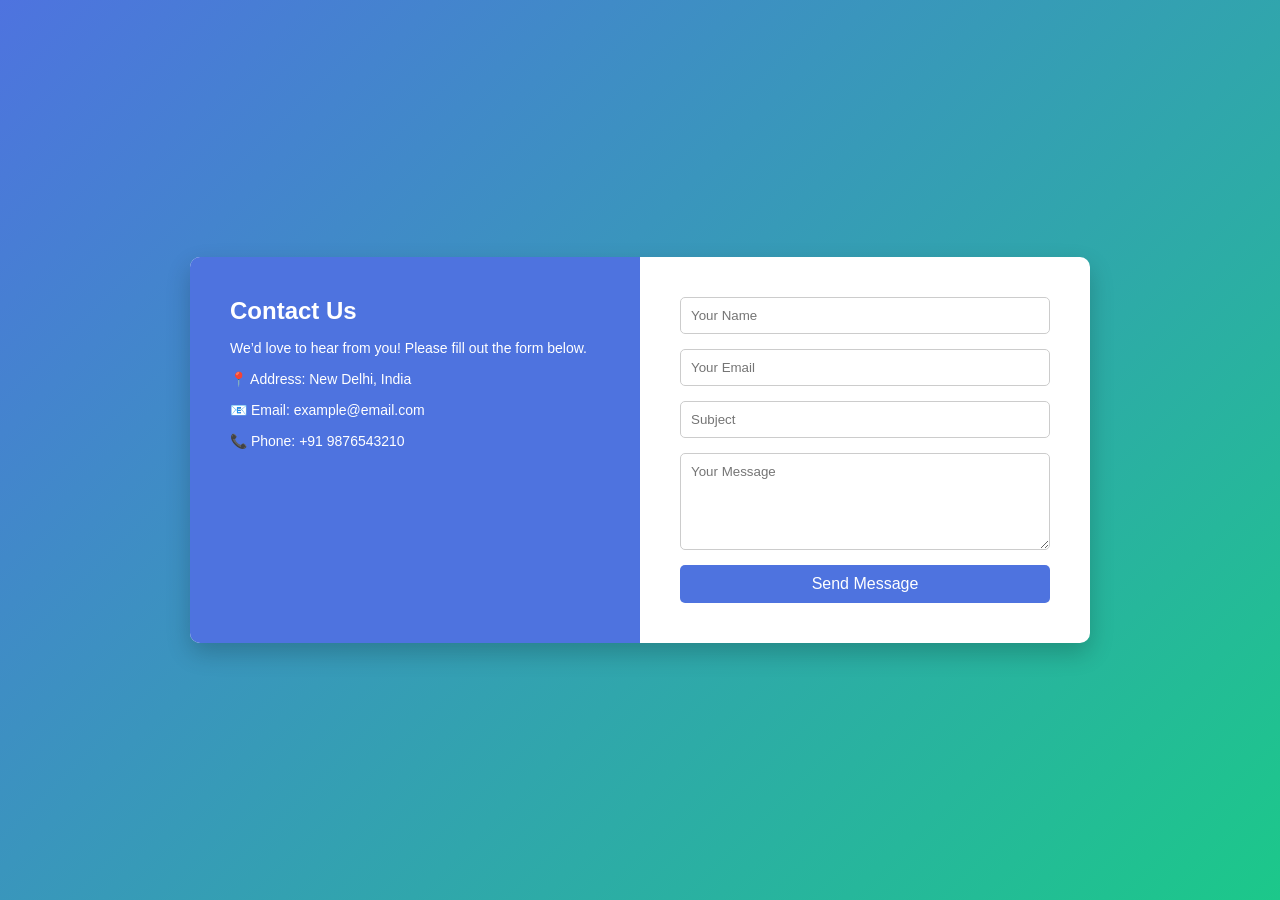
<file: contact.html>
<!-- <!DOCTYPE html>
<html lang="en">
<head>
    <meta charset="UTF-8">
    <meta name="viewport" content="width=device-width, initial-scale=1.0">
    <title>Contact Us</title>
    <link rel="stylesheet" href="car hub's .css">
</head>
<body>
    <header>
        <h1>Contact Us</h1>
    </header>
    <main>
        <section>
            <h2 id="contact form">Get in Touch</h2>
            <form action="submit_contact_form.html" >
                <label for="name">Name:</label><br>
                <input type="text" id="name" name="name" required><br><br>

                <label for="email">Email:</label><br>
                <input type="email" id="email" name="email" required><br><br>

                <label for="message">Message:</label><br>
                <textarea id="message" name="message" rows="4" required></textarea><br><br>

                <input type="submit" value="Submit">
            </form>
        </section>
    </main>
    <footer>
        <p>&copy; 2026 Car Hub. All rights reserved.</p>
    </footer>

    <script src="script.js"></script>
</body>
</html> --><!DOCTYPE html>
<html lang="en">
<head>
    <meta charset="UTF-8">
    <title>Professional Contact Page</title>
    <link rel="stylesheet" href="contact1.css">
</head>
<body>

<div class="contact-container">
    <div class="contact-box">
        <div class="left">
            <h2>Contact Us</h2>
            <p>We’d love to hear from you! Please fill out the form below.</p>

            <div class="contact-info">
                <p>📍 Address: New Delhi, India</p>
                <p>📧 Email: example@email.com</p>
                <p>📞 Phone: +91 9876543210</p>
            </div>
        </div>

        <div class="right">
            <form>
                <input type="text" placeholder="Your Name" required>
                <input type="email" placeholder="Your Email" required>
                <input type="text" placeholder="Subject">
                <textarea placeholder="Your Message" rows="5" required></textarea>
                <button type="submit">Send Message</button>
            </form>
        </div>
    </div>
</div>

</body>
</html>
</file>
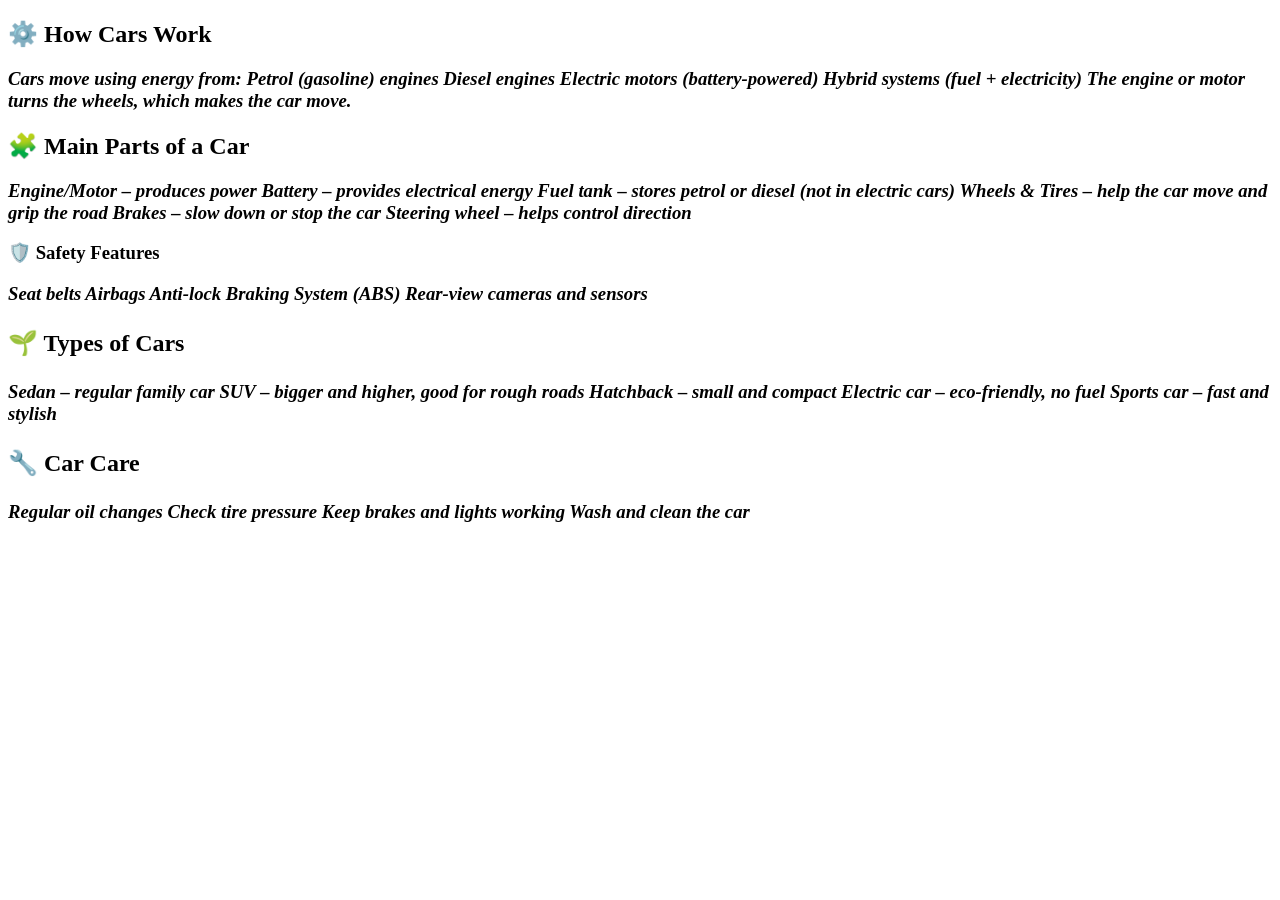
<file: Information.html>
<!DOCTYPE html>
<html lang="en">
<head>
    <meta charset="UTF-8">
    <meta name="viewport" content="width=device-width, initial-scale=1.0">
    <title>information abot the Car's</title>
</head>
<body>
   <h2 id=""> ⚙️ How Cars Work</h2>

<i><h3>Cars move using energy from:

Petrol (gasoline) engines

Diesel engines

Electric motors (battery-powered)

Hybrid systems (fuel + electricity)

The engine or motor turns the wheels, which makes the car move.</h3></i>

<p><h2>🧩 Main Parts of a Car</h2></p>

<i><h3>Engine/Motor – produces power

Battery – provides electrical energy

Fuel tank – stores petrol or diesel (not in electric cars)

Wheels & Tires – help the car move and grip the road

Brakes – slow down or stop the car

Steering wheel – helps control direction</h3></i>

<b><h3>🛡️ Safety Features</h3></b>

<i><h3>Seat belts

Airbags

Anti-lock Braking System (ABS)

Rear-view cameras and sensors</h3></i>

<h2><b><p>🌱 Types of Cars</p></b></h2>

<i><h3>Sedan – regular family car

SUV – bigger and higher, good for rough roads

Hatchback – small and compact

Electric car – eco-friendly, no fuel

Sports car – fast and stylish</h3></i>

<h2><b><p>🔧 Car Care</p></b></h2>

<i><h3>Regular oil changes

Check tire pressure

Keep brakes and lights working

Wash and clean the car</h3></i>
</body>
</html>
</file>
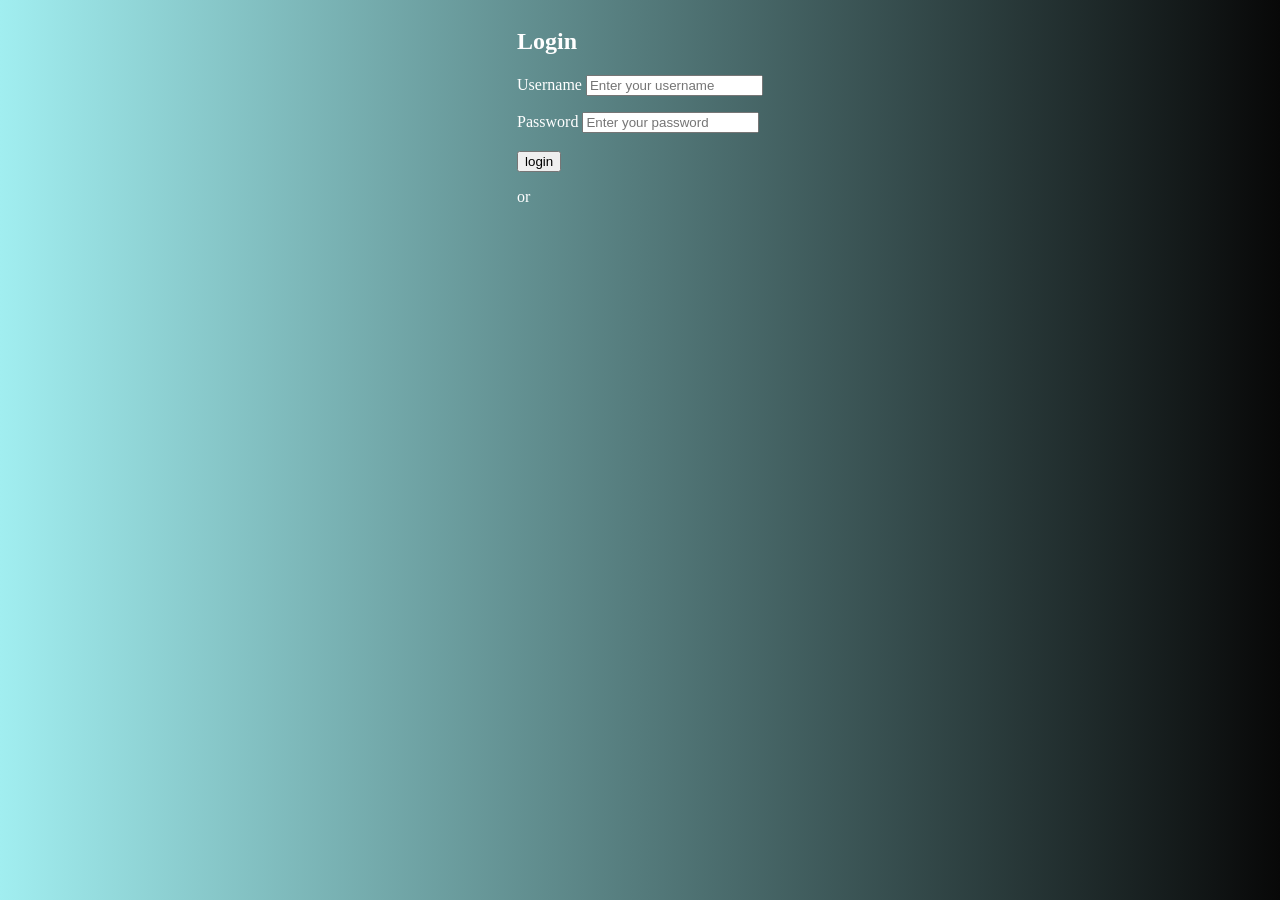
<file: login.html>
<!DOCTYPE html>
<html lang="en">
<head>
    <meta charset="UTF-8">
    <meta name="viewport" content="width=device-width, initial-scale=1.0">
    <title>login page</title>
    <link rel="stylesheet" href="car hub's .css">

    <!-- google signin in library -->
    <script src="https://apis.google.com/js/platform.js" async defer></script>
</head>
<body>
    <div class="loginin box">
<h2>Login</h2>
        <p><form id="loginform"></form>
        <label>Username</label>
        <input type="text" id="username" placeholder="Enter your username" required></p>

      <p><label>Password</label>
        <input type="password" id="password" placeholder="Enter your password" required><br><br>

        <button type="login">login</button></p>
    <p>or</p>
    
    
 
    <!-- google login button -->
     <div id="google-signin"
     data-client_id="YOUR_CLIENT_ID_HERE"
     data-callback="handlecredentialresponse">
    </div>
    <div class="g_id_signin" data-size="large"></div>
</div>

    
    <script src="script.js"></script>   

</body>
</html>
</file>
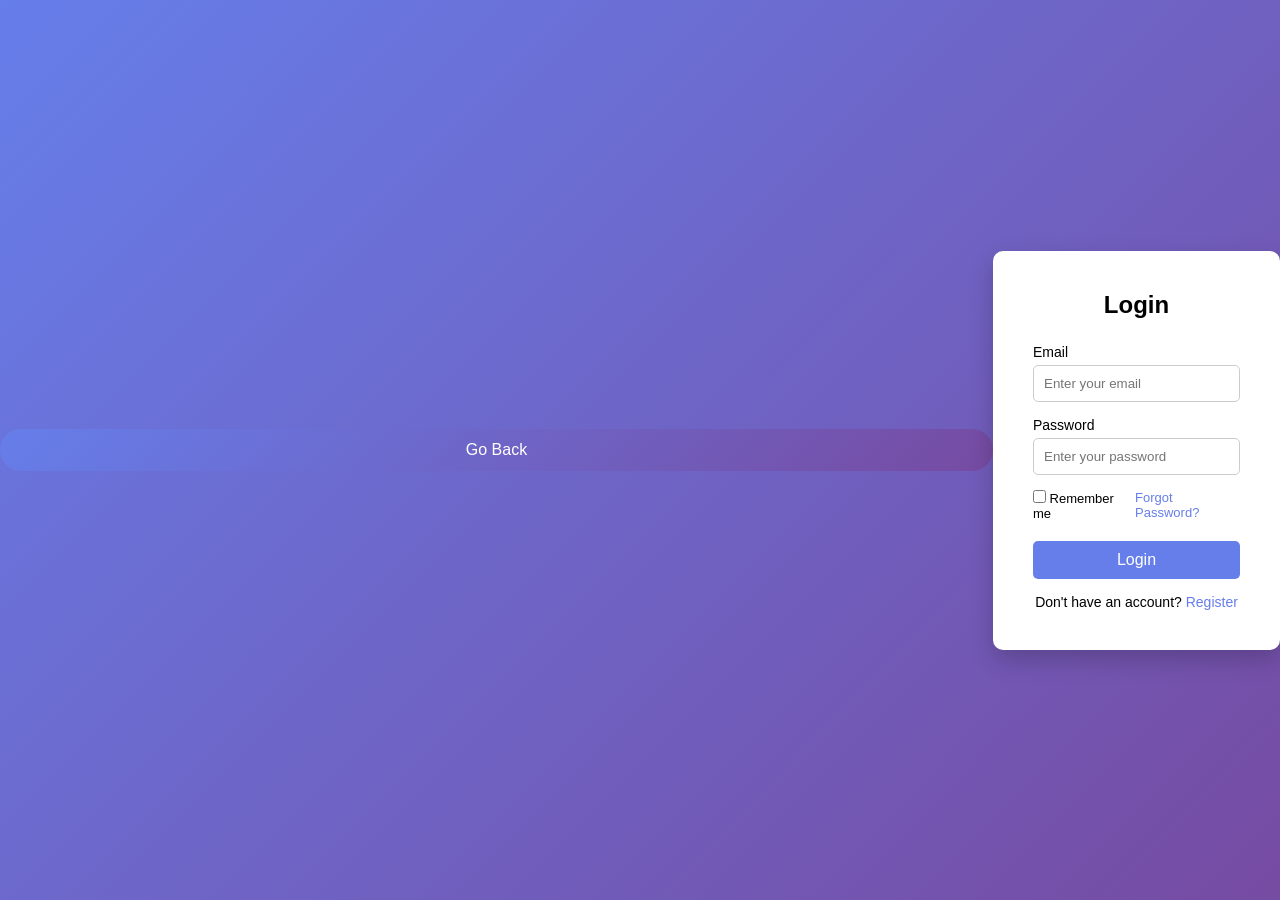
<file: loginpage2.html>
<!DOCTYPE html>
<html lang="en">
<head>
    <meta charset="UTF-8">
    <title>Professional Login Page</title>
    <link rel="stylesheet" href="loginpage2.css">
</head>
<body>
 <button class="back-btn" onclick="goBack()">Go Back</button>
    <div class="login-container">
        <form class="login-form">
            <h2>Login</h2>

            <div class="input-group">
                <label>Email</label>
                <input type="email" placeholder="Enter your email" required>
            </div>

            <div class="input-group">
                <label>Password</label>
                <input type="password" placeholder="Enter your password" required>
            </div>

            <div class="options">
                <label>
                    <input type="checkbox"> Remember me
                </label>
                <a href="#">Forgot Password?</a>
            </div>

            <button type="submit">Login</button>

            <p class="register">
                Don't have an account? <a href="#">Register</a>
            </p>

        </form>
    </div>

</body>
</html>
</file>
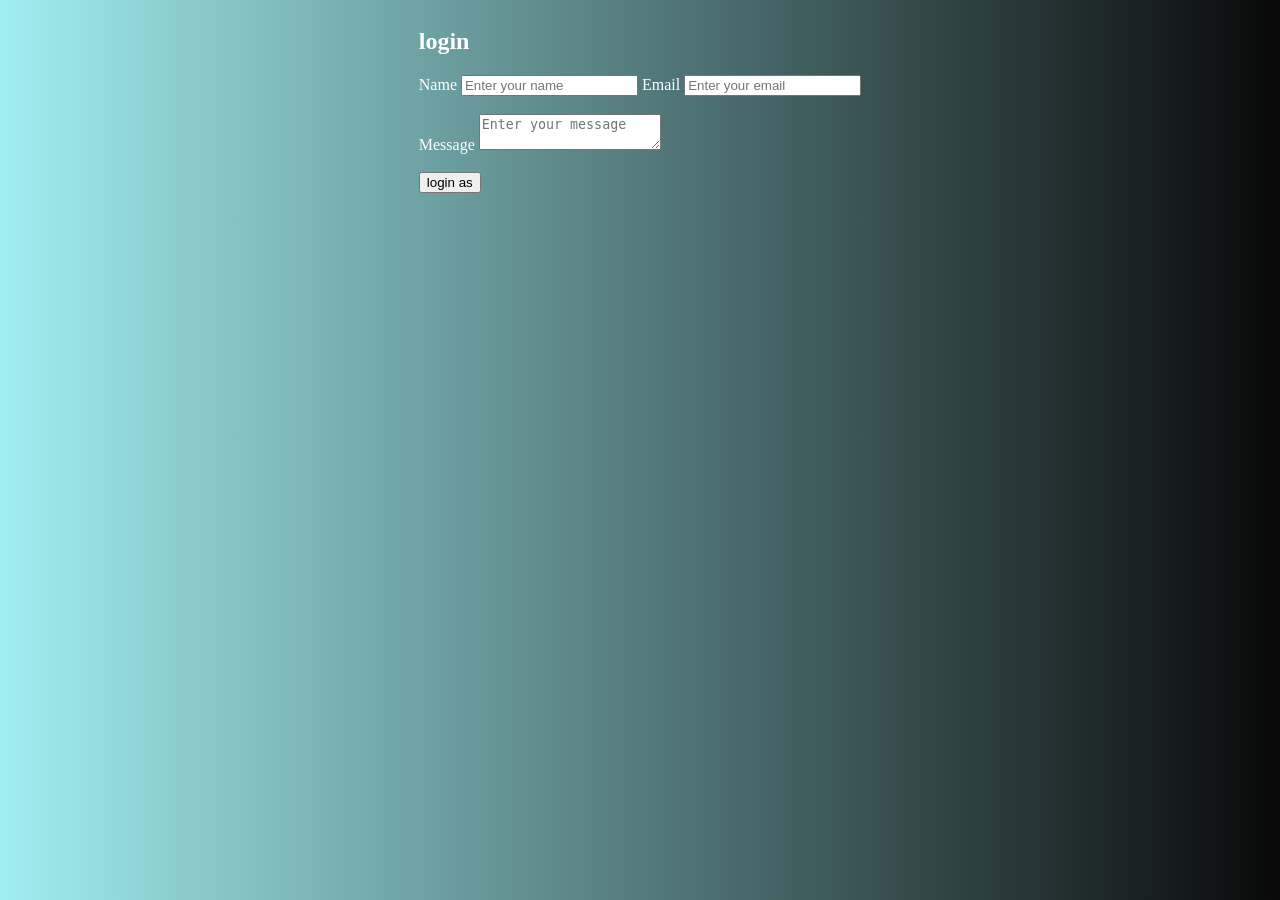
<file: submit_contact_form.html>
<!DOCTYPE html>
<html lang="en">
<head>
    <meta charset="UTF-8">
    <meta name="viewport" content="width=device-width, initial-scale=1.0">
    <title>contact us </title>
    <link rel="stylesheet" href="car hub's .css">
</head>
<body>

    <div class="contact-form-container" >
        <h2>login </h2>
        <form id="contactform"></form>
        <label>Name</label>
        <input type="text" id="name" placeholder="Enter your name" required>

        <label>Email</label>
        <input type="email" id="email" placeholder="Enter your email" required><br><br>

        <label>Message</label>
        <textarea id="message" placeholder="Enter your message" required></textarea><br><br>

        <button type="submit">login as
        </button>

    </form>
    <p id="successMsg"></p>
    </div>

    
    <script src="script.js"></script>
</body>
</html>
</file>
<file: contact1.css>
* {
    margin: 0;
    padding: 0;
    box-sizing: border-box;
    font-family: Arial, sans-serif;
}

body {
    background: linear-gradient(135deg, #4e73df, #1cc88a);
    height: 100vh;
    display: flex;
    justify-content: center;
    align-items: center;
}

.contact-container {
    width: 900px;
    max-width: 95%;
}

.contact-box {
    background: #fff;
    display: flex;
    border-radius: 10px;
    overflow: hidden;
    box-shadow: 0 10px 25px rgba(0,0,0,0.2);
}

.left {
    flex: 1;
    background: #4e73df;
    color: white;
    padding: 40px;
}

.left h2 {
    margin-bottom: 15px;
}

.left p {
    margin-bottom: 10px;
    font-size: 14px;
}

.contact-info p {
    margin-top: 15px;
}

.right {
    flex: 1;
    padding: 40px;
}

.right form {
    display: flex;
    flex-direction: column;
}

.right input,
.right textarea {
    margin-bottom: 15px;
    padding: 10px;
    border: 1px solid #ccc;
    border-radius: 5px;
    outline: none;
    transition: 0.3s;
}

.right input:focus,
.right textarea:focus {
    border-color: #4e73df;
}

button {
    padding: 10px;
    background: #4e73df;
    color: white;
    border: none;
    border-radius: 5px;
    cursor: pointer;
    font-size: 16px;
    transition: 0.3s;
}

button:hover {
    background: #2e59d9;
}
</file>
<file: loginpage2.css>
* {
    margin: 0;
    padding: 0;
    box-sizing: border-box;
    font-family: Arial, sans-serif;
}

body {
    height: 100vh;
    display: flex;
    justify-content: center;
    align-items: center;
    background: linear-gradient(135deg, #667eea, #764ba2);
}

.login-container {
    background: #fff;
    padding: 40px;
    width: 350px;
    border-radius: 10px;
    box-shadow: 0 10px 25px rgba(0, 0, 0, 0.2);
}

.login-form h2 {
    text-align: center;
    margin-bottom: 25px;
}

.input-group {
    margin-bottom: 15px;
}

.input-group label {
    display: block;
    margin-bottom: 5px;
    font-size: 14px;
}

.input-group input {
    width: 100%;
    padding: 10px;
    border: 1px solid #ccc;
    border-radius: 5px;
    outline: none;
    transition: 0.3s;
}

.input-group input:focus {
    border-color: #667eea;
}

.options {
    display: flex;
    justify-content: space-between;
    align-items: center;
    font-size: 13px;
    margin-bottom: 20px;
}

.options a {
    text-decoration: none;
    color: #667eea;
}

button {
    width: 100%;
    padding: 10px;
    background: #667eea;
    color: white;
    border: none;
    border-radius: 5px;
    cursor: pointer;
    font-size: 16px;
    transition: 0.3s;
}

button:hover {
    background: #5a67d8;
}

.register {
    text-align: center;
    margin-top: 15px;
    font-size: 14px;
}

.register a {
    text-decoration: none;
    color: #667eea;
}

.back-btn {
    padding: 12px 25px;
    background: linear-gradient(135deg, #667eea, #764ba2);
    color: white;
    border: none;
    border-radius: 30px;
    font-size: 16px;
    cursor: pointer;
    transition: 0.3s;
}

.back-btn:hover {
    transform: translateX(-5px);
    box-shadow: 0 5px 15px rgba(0,0,0,0.2);
}
</file>
